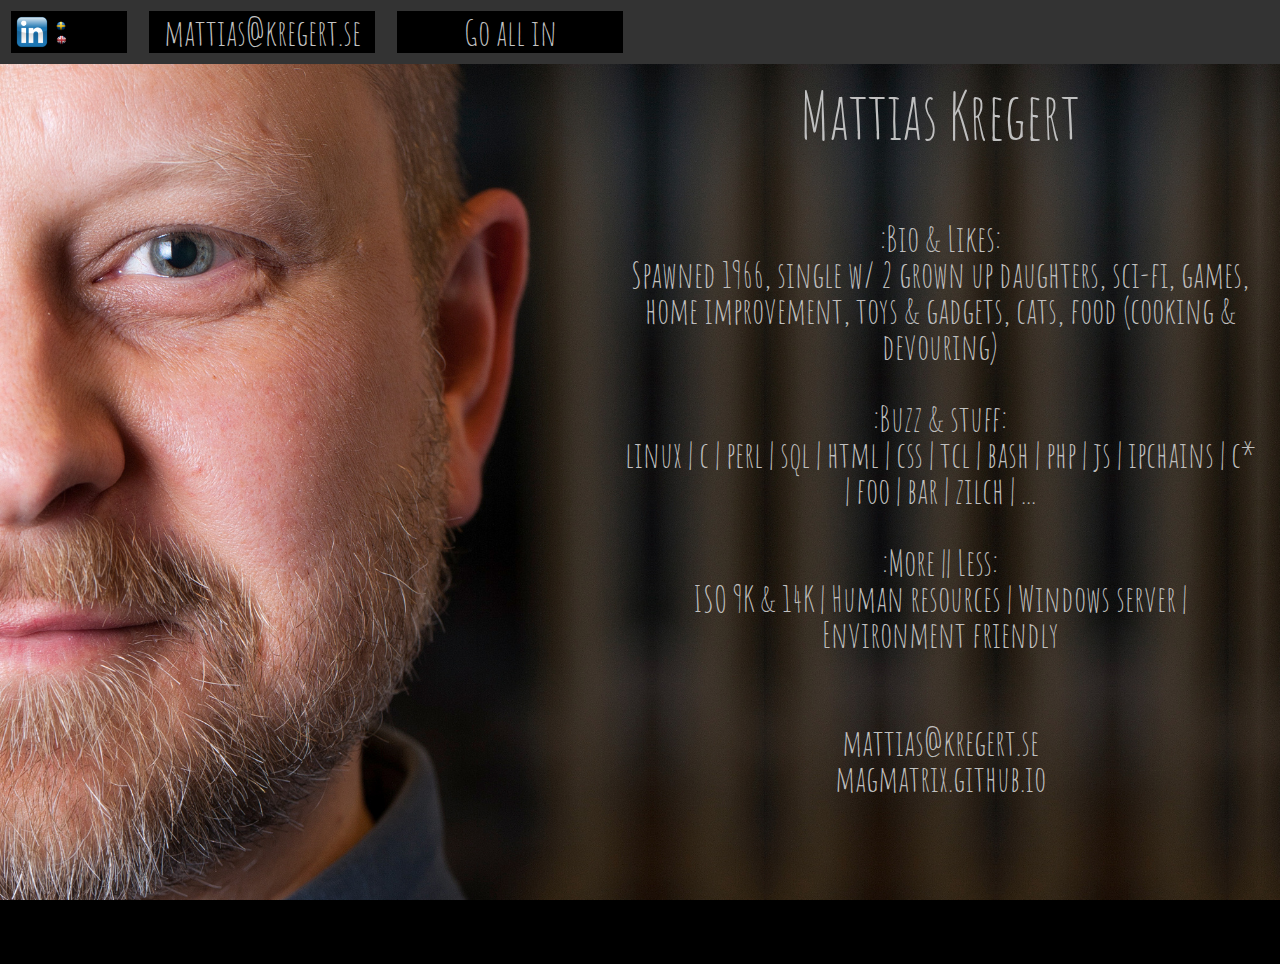
<file: index.html>
<!DOCTYPE html>

<html>
  <head>
    <title>Mattias Kregert</title>
    <link href='http://fonts.googleapis.com/css?family=Amatic+SC:700' rel='stylesheet' type='text/css'>
    <link rel="stylesheet" type="text/css" href="reset.css">
    <link rel="stylesheet" type="text/css" href="stylez.css">
  </head>

  <body>
    <script src="spiffy.js"></script>
    <div class="topbar ease">
      <div class="linkedin ease">
        <img id="button" class="ease icon32" src="linkedin.png" />
        <a href="http://www.linkedin.com/in/mattiaskregert/sv"><img src="flag-swe.png" class="flag1 ease beatingheart" alt="Svenska"></img></a>
        <a href="http://www.linkedin.com/in/mattiaskregert"><img src="flag-eng.png" class="flag2 ease beatingheart" alt="English"></img></a>
      </div>

      <div class="contact2 email ease">
        <a class="wigglethis" href="mailto:mattias@kregert.se">mattias@kregert.se</a>
      </div>

      <div class="contact2 email ease">
        <span class="wigglethis allin" onclick="goAllIn()">Go all in</span>
      </div>

    </div>

    <div class="main1">
      <img src="photo1-cut1.jpg" class="frist" />
      <div class="sloppy">
        <h1>Mattias Kregert</h1><br>
        <br>
        :Bio &amp; Likes:<br>
        Spawned 1966, single w/ 2 grown up daughters,
        sci-fi, games, home improvement, toys &amp;
        gadgets, cats, food (cooking &amp; devouring)<br>
        <br>
        :Buzz &amp; stuff:<br>
        linux | c | perl | sql | html | css | tcl | bash | php | js | ipchains | c* | foo | bar | zilch | ...<br>
        <br>
        :More || Less:<br>
        ISO 9K &amp; 14K | Human resources | Windows server | Environment friendly<br>
        <br><br>
        mattias@kregert.se<br>
        magmatrix.github.io
      </div>
    </div>
  </body>
</html>
</file>
<file: stylez.css>
@keyframes heartbeat {
	0% { transform: scale(1); }
	50% { transform: scale(0.9); }
	100% { transform: scale(1); }
}
@-webkit-keyframes heartbeat {
	0% { -webkit-transform: scale(1); }
	50% { -webkit-transform: scale(0.9); }
	100% { -webkit-transform: scale(1); }
}
@-moz-keyframes heartbeat {
	0% { -moz-transform: scale(1); }
	50% { -moz-transform: scale(0.9); }
	100% { -moz-transform: scale(1); }
}

.beatingheart:hover
{
  animation: heartbeat 200ms linear 0s infinite;
  transform-origin:50% 50%;

  -webkit-animation: heartbeat 200ms linear 0s infinite;
  -webkit-transform-origin:50% 50%;

  -moz-animation: heartbeat 200ms linear 0s infinite;
  -moz-transform-origin:50% 50%;
}

@keyframes wiggle {
	0% { transform: translate(2px, 1px) rotate(0deg); }
	10% { transform: translate(-1px, -2px) rotate(-1deg); }
	20% { transform: translate(-3px, 0px) rotate(1deg); }
	30% { transform: translate(0px, 2px) rotate(0deg); }
	40% { transform: translate(1px, -1px) rotate(1deg); }
	50% { transform: translate(-1px, 2px) rotate(-1deg); }
	60% { transform: translate(-3px, 1px) rotate(0deg); }
	70% { transform: translate(2px, 1px) rotate(-1deg); }
	80% { transform: translate(-1px, -1px) rotate(1deg); }
	90% { transform: translate(2px, 2px) rotate(0deg); }
	100% { transform: translate(1px, -2px) rotate(-1deg); }
}
@-webkit-keyframes wiggle {
	0% { -webkit-transform: translate(2px, 1px) rotate(0deg); }
	10% { -webkit-transform: translate(-1px, -2px) rotate(-1deg); }
	20% { -webkit-transform: translate(-3px, 0px) rotate(1deg); }
	30% { -webkit-transform: translate(0px, 2px) rotate(0deg); }
	40% { -webkit-transform: translate(1px, -1px) rotate(1deg); }
	50% { -webkit-transform: translate(-1px, 2px) rotate(-1deg); }
	60% { -webkit-transform: translate(-3px, 1px) rotate(0deg); }
	70% { -webkit-transform: translate(2px, 1px) rotate(-1deg); }
	80% { -webkit-transform: translate(-1px, -1px) rotate(1deg); }
	90% { -webkit-transform: translate(2px, 2px) rotate(0deg); }
	100% { -webkit-transform: translate(1px, -2px) rotate(-1deg); }
}
@-moz-keyframes wiggle {
	0% { -moz-transform: translate(2px, 1px) rotate(0deg); }
	10% { -moz-transform: translate(-1px, -2px) rotate(-1deg); }
	20% { -moz-transform: translate(-3px, 0px) rotate(1deg); }
	30% { -moz-transform: translate(0px, 2px) rotate(0deg); }
	40% { -moz-transform: translate(1px, -1px) rotate(1deg); }
	50% { -moz-transform: translate(-1px, 2px) rotate(-1deg); }
	60% { -moz-transform: translate(-3px, 1px) rotate(0deg); }
	70% { -moz-transform: translate(2px, 1px) rotate(-1deg); }
	80% { -moz-transform: translate(-1px, -1px) rotate(1deg); }
	90% { -moz-transform: translate(2px, 2px) rotate(0deg); }
	100% { -moz-transform: translate(1px, -2px) rotate(-1deg); }
}

.wigglethis:hover {
  animation: wiggle 800ms linear 0s 1;
  transform-origin:50% 50%;

  -webkit-animation: wiggle 800ms linear 0s 1;
  -webkit-transform-origin:50% 50%;

  -moz-animation: wiggle 800ms linear 0s 1;
  -moz-transform-origin:50% 50%;
}
.wigglethis {display:inline-block}

/* BEGIN MICROSOFT INTERNET EXPLORER WORKAROUND SECTION */
     img {image-rendering:optimizeQuality; -ms-interpolation-mode:bicubic;}
/* END MICROSOFT INTERNET EXPLORER WORKAROUND SECTION */

/* START EXTRA CSS RESETS */
  * {margin:0;padding:0;overflow:hidden}
  html {width:100%;height:100%}
  body {width:100%;height:100%}
/* END EXTRA CSS RESETS */


:-webkit-full-screen {width:100%; height:100%} /* */

body {
  background-color:black;
  font-family: curs,'Amatic SC', Arial,cursive;
  color: #c0c0c0;
}

.ease {transition:all 300ms ease;
       -webkit-transition:all 300ms ease;
       -moz-transition:all 300ms ease;
       -o-transition:all 300ms ease
}

.topbar {width:100%;height:64px;background-color:black}
.topbar:hover {background-color:#333}

.linkedin       {border:1px solid #333;padding:3px;margin:10px;overflow:visible;background-color:black;width:110px;height:36px;float:left}
.linkedin:hover {border-color:black;background-color:#333;padding:5px 5px 5px 5px;margin:8px;} 
.linkedin:hover img {
  transform:rotate(360deg) translate(0,0) scale(1,1);
  -webkit-transform:rotate(360deg) translate(0,0) scale(1,1);
  -moz-transform:rotate(360deg) translate(0,0) scale(1,1);
  -ms-transform:rotate(360deg) translate(0,0) scale(1,1);
  -o-transform:rotate(360deg) translate(0,0) scale(1,1);
}

.icon32 {width:32px;padding:2px;}

.flag1 {width:32px;transition-delay:200ms;
  transform:translate(-8px,-8px) scale(0);
  -webkit-transform:translate(-8px,-8px) scale(0.3);
  -moz-transform:translate(-8px,-8px) scale(0.3);
  -ms-transform:translate(-8px,-8px) scale(0.3);
  -o-transform:translate(-8px,-8px) scale(0.3);
}

.flag2 {width:32px;transition-delay:100ms;
  transform:translate(-42.5px,6px) scale(0);
  -webkit-transform:translate(-42.5px,6px) scale(0.3);
  -moz-transform:translate(-42.5px,6px) scale(0.3);
  -ms-transform:translate(-42.5px,6px) scale(0.3);
  -o-transform:translate(-42.5px,6px) scale(0.3);
}

.contact2       {border:1px solid #333;padding:3px;margin:10px;overflow:visible;background-color:black;width:220px;height:36px;float:left;text-align:center}
.contact2:hover {border-color:black;background-color:#333;padding:5px 5px 5px 5px;margin:8px;}
.email {font-size:36px; color:#c3c3c3;}
.email a:link    {color:#c3c3c3;text-decoration:none;}
.email a:visited {color:#c3c3c3;text-decoration:none;}
.email a:hover   {color:#c3c3c3;text-decoration:none;}
.email a:active  {color:#c3c3c3;text-decoration:none;}

.main1 {position:relative;top:0;left:0;height:100%}
.main1 .frist  {height:100%;position:relative;top:0;left:0}
.main1 .sloppy {position:absolute;top:0;right:0;padding:20px;text-align:center;max-width:50%;font-size:36px;}
.main1 .sloppy h1 {font-size:64px;}
</file>
